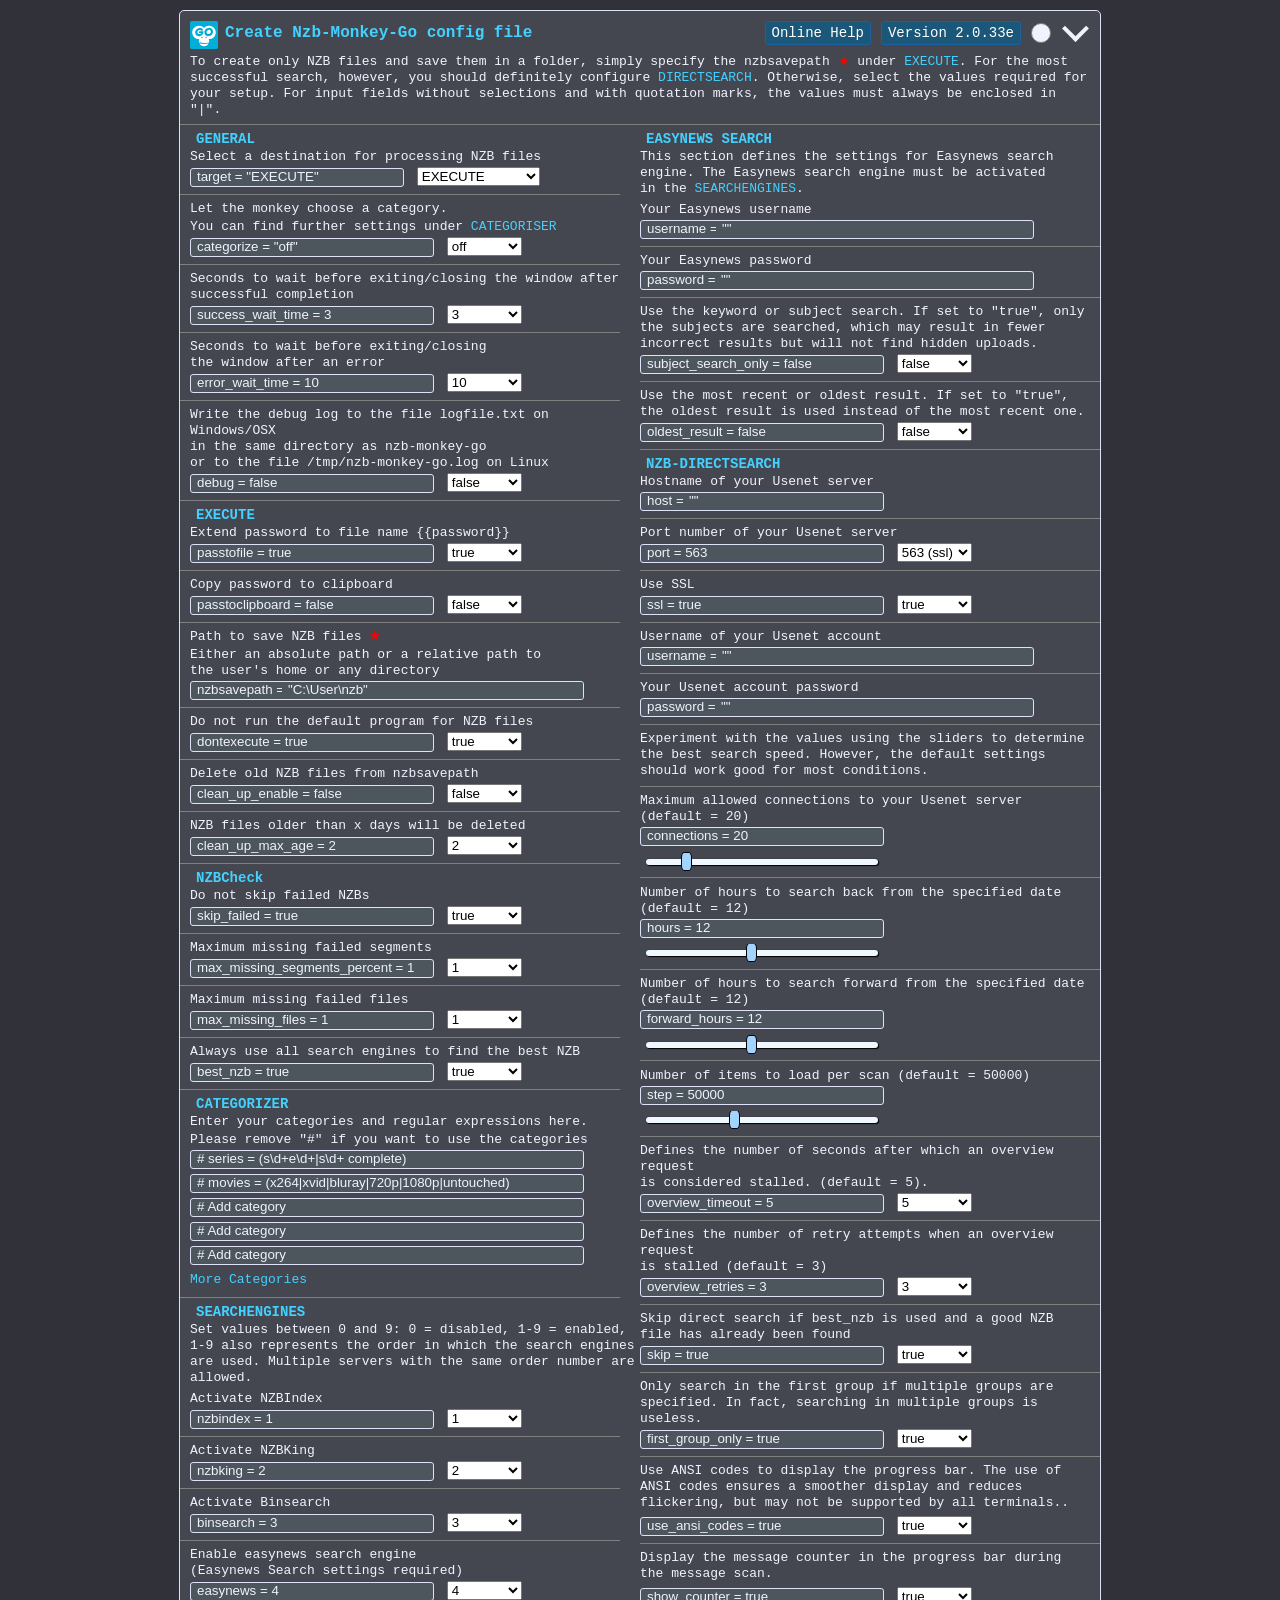
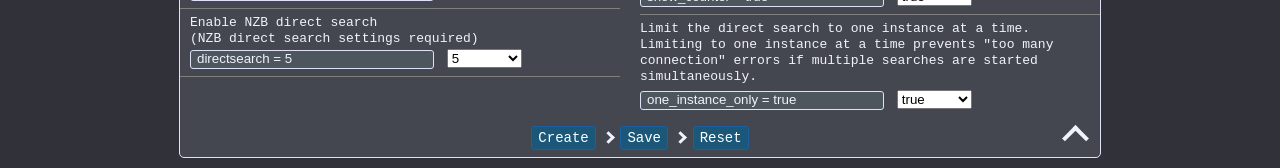
<file: src/index.html>
<!--
 * @package monkey-go-config-file-generator
 * @author zwiebus
 * @author TENSAI
-->
<!doctype html>
<html lang="en">
<head>
<meta charset="utf-8">
<meta name="viewport" content="width=device-width, initial-scale=1">
<link rel="shortcut icon" href="nzb-monkey-go.ico">
<link rel="stylesheet" href="styles.css"/>
<title>Monkey-Go-conf-GUI</title>
<script src="template3.0.js"></script>
</head>
<body>
<div class="container">
<a class="monkey" href="https://github.com/Tensai75/nzb-monkey-go" target="_blank" title="Nzb-monkey-Go"></a>
<a class="dl tobottom" onclick="scrollToBottom();"></a>
<a class="dl sun" id="changestyle" onclick="changeStyle()"></a>
<a class="dl button" href="https://github.com/zwiebus/monkey-go-config-file-generator/releases/" target="_blank" title="Check for new version" target="_blank">Version 2.0.33e</a>
<a href="https://github.com/Tensai75/nzb-monkey-go/wiki/" class="dl button" title="Nzb-monkey-Go Wiki" target="_blank">Online Help</a>
<h2>Create Nzb-Monkey-Go config file</h2>
<p>To create only NZB files and save them in a folder, simply specify the nzbsavepath <font color="#FF0000">&#9733;</font> under <span class="cat">EXECUTE</span>. For the most successful search, however, you should definitely configure <a class="cat" href="#directsearch">DIRECTSEARCH</a>. Otherwise, select the values required for your setup. For input fields without selections and with quotation marks, the values must always be enclosed in "|".</p>
<hr class="hrt" size="1" noshade>
<form id="pg" name="pg">
<div class="column">
<div id="general">
<h1>GENERAL</h1>
 <div class="section">
  <p>Select a destination for processing NZB files</p>
  <div class="pgStandard">
   <input type="text" id="pgEXECUTE" name="pgEXECUTE" value="target = &quot;EXECUTE&quot;" readonly/>
     <select class="select" id="select_target">
      <option value="&quot;EXECUTE&quot;">EXECUTE</option>
      <option value="&quot;SABNZBD&quot;">SABNZBD</option>
      <option value="&quot;NZBGET&quot;">NZBGET</option>
      <option value="&quot;SYNOLOGYDLS&quot;">SYNOLOGYDLS</option>
     </select>
   </div>
  <hr class="hrl" size="1" noshade="">
<p>Let the monkey choose a category.</p>
<p>You can find further settings under <a href="#categories" class="cat">CATEGORISER</a></p>
  <div class="pgStandard">
   <input type="text" id="pgcategorize" name="pgcategorize" value="categorize = &quot;off&quot;" readonly/>
     <select class="select" id="select_target_cat" onchange="changeValue(event);">
      <option value="categorize = &quot;off&quot;">off</option>
      <option value="categorize = &quot;auto&quot;">car</option>
      <option value="categorize = &quot;manual&quot;">manual</option>
     </select>
   </div>
  <hr class="hrl" size="1" noshade="">
<p>Seconds to wait before exiting/closing the window after successful completion</p>
  <div class="pgStandard">
   <input type="text" id="pgsuccess_wait_time" name="pgsuccess_wait_time" value="success_wait_time = 3" readonly/>
     <select class="select" onchange="changeValue(event);">
      <option value="success_wait_time = 3">3</option>
      <option value="success_wait_time = 6">6</option>
      <option value="success_wait_time = 10">10</option>
      <option value="success_wait_time = 15">15</option>
     </select>
   </div>
  <hr class="hrl" size="1" noshade="">
<p>Seconds to wait before exiting/closing<br>the window after an error</p>
  <div class="pgStandard">
   <input type="text" id="pgerror_wait_time" name="pgerror_wait_time" value="error_wait_time = 10" readonly/>
     <select class="select" onchange="changeValue(event);">
      <option value="error_wait_time = 10">10</option>
      <option value="error_wait_time = 15">15</option>
      <option value="error_wait_time = 20">20</option>
     </select>
  </div>
  <hr class="hrl" size="1" noshade="">
<p>Write the debug log to the file logfile.txt on Windows/OSX <br>in the same directory as nzb-monkey-go<br>or to the file /tmp/nzb-monkey-go.log on Linux</p>
  <div class="pgStandard">
   <input type="text" id="pgdebug" name="pgdebug" value="debug = false" readonly/>
     <select class="select" onchange="changeValue(event);">
      <option value="debug = false">false</option>
      <option value="debug = true">true</option>
     </select>
   </div>
 </div>
<hr class="hrl" size="1" noshade="">
</div>
<div id="executed" style="display:block;">
<h1>EXECUTE</h1>
<p>Extend password to file name {{password}}</p>
  <div class="pgStandard"><input type="text" id="pgpasstofile" name="pgpasstofile" value="passtofile = true" readonly/>
    <select class="select" onchange="changeValue(event);">
      <option value="passtofile = true">true</option>
      <option value="passtofile = false">false</option>
     </select>
   </div>
<hr class="hrl" size="1" noshade="">
<p>Copy password to clipboard</p>
  <div class="pgStandard"><input type="text" id="pgpasstoclipboard" name="pgpasstoclipboard" value="passtoclipboard = false" readonly/>
     <select class="select" onchange="changeValue(event);">
      <option value="passtoclipboard = false">false</option>
      <option value="passtoclipboard = true">true</option>
     </select>
  </div>
<hr class="hrl" size="1" noshade="">
<p>Path to save NZB files <font color="#FF0000">&#9733;</font></p>
<p>Either an absolute path or a relative path to <br>the user's home or any directory</p>
<div class="pgStandard"><input class="large-input" type="text" id="pgnzbsavepath" name="pgnzbsavepath" value="nzbsavepath = &quot;C:\User\nzb&quot;" readonly/><input class="medium-input" id="comb" value="&quot;C:\User\nzb&quot;" style="margin-left:-302px;width:289px;" oninput="combine(event);" onfocus="setCursor();"><input type="text" value="nzbsavepath = " hidden/></div>
<hr class="hrl" size="1" noshade="">
<p>Do not run the default program for NZB files</p>
<div class="pgStandard"><input type="text" id="pgdontexecute" name="pgdontexecute" value="dontexecute = true" readonly/>
     <select class="select" onchange="changeValue(event);">
      <option value="dontexecute = true">true</option>
      <option value="dontexecute = false">false</option>
     </select>
     </div>
<hr class="hrl" size="1" noshade="">
<p>Delete old NZB files from nzbsavepath</p>
<div class="pgStandard"><input type="text" id="pgclean_up_enable" name="pgclean_up_enable" value="clean_up_enable = false" readonly/>
     <select class="select" onchange="changeValue(event);">
      <option value="clean_up_enable = false">false</option>
      <option value="clean_up_enable = true">true</option>
     </select>
     </div>
<hr class="hrl" size="1" noshade="">
<p>NZB files older than x days will be deleted</p>
<div class="pgStandard"><input type="text" id="pgclean_up_max_age" name="pgclean_up_max_age" value="clean_up_max_age = 2" readonly/>
     <select class="select" onchange="changeValue(event);">
      <option value="clean_up_max_age = 2">2</option>
      <option value="clean_up_max_age = 1">1</option>
      <option value="clean_up_max_age = 5">5</option>
     </select>
     </div>
</div>
<div id="sabnzbd" style="display:none;">
<h1>SABNZBD</h1>
<p>SABnzbd hostname</p>
<div class="pgStandard"><input type="text" id="pghost" name="pghost" value="host = &quot;localhost&quot;" readonly/><input class="small-input" type="text" id="comb" value="&quot;localhost&quot;" style="margin-left:-201px;" oninput="combine(event);" onfocus="setCursor();"><input type="text" value="host = " hidden/></div>
<hr class="hrl" size="1" noshade="">
<p>SABnzbd port</p>
<div class="pgStandard"><input type="text" id="pgport" name="pgport" value="port = 8080" readonly/><input class="small-input" type="text" id="comb" value="8080" style="margin-left:-201px;" oninput="combine(event);" onfocus="setCursor();"><input type="text" value="port = " hidden/></div>
<hr class="hrl" size="1" noshade="">
<p>Use https</p>
<div class="pgStandard"><input type="text" id="pgssl" name="pgssl" value="ssl = false" readonly/>
     <select class="select" onchange="changeValue(event);">
      <option value="ssl = false">false</option>
      <option value="ssl = true">true</option>
     </select></div>
<hr class="hrl" size="1" noshade="">
<p>Skip SSL security checks <br>(e.g. for self-signed certificates)</p>
<div class="pgStandard"><input type="text" id="pgskip_check" name="pgskip_check" value="skip_check = false" readonly/>
     <select class="select" onchange="changeValue(event);">
      <option value="skip_check = false">false</option>
      <option value="skip_check = true">true</option>
     </select>
     </div>
<hr class="hrl" size="1" noshade="">
<p>NZB key. Found under Settings/General/Security. The NZB is passed directly to SABNZBD.</p>
<div class="pgStandard"><input class="large-input" type="text" id="pgnzbkey" name="pgnzbkey" value="nzbkey = &quot;&quot;" readonly/><input class="medium-input" id="comb" value="&quot;&quot;" style="margin-left:-335px;" oninput="combine(event);" onfocus="setCursor();"><input type="text" value="nzbkey = " hidden/></div>
<hr class="hrl" size="1" noshade="">
<p>Basic Auth Username</p>
<div class="pgStandard"><input type="text" class="large-input" id="pgbasicauth_username" name="pgbasicauth_username" value="basicauth_username = &quot;&quot;" readonly/><input id="comb" value="&quot;&quot;" style="margin-left:-256px;" oninput="combine(event);" onfocus="setCursor();"><input type="text" value="basicauth_username = " hidden/></div>
<hr class="hrl" size="1" noshade="">
<p>Basic Auth Password</p>
<div class="pgStandard"><input type="text" class="large-input" id="pgbasicauth_password" name="pgbasicauth_password" value="basicauth_password = &quot;&quot;" readonly/><input id="comb" value="&quot;&quot;" style="margin-left:-257px;" oninput="combine(event);" onfocus="setCursor();"><input type="text" value="basicauth_password = " hidden/></div>
<hr class="hrl" size="1" noshade="">
<p>Basepath</p>
<div class="pgStandard"><input class="large-input" type="text" id="pgbasepath" name="pgbasepath" value="basepath = &quot;&quot;" readonly/><input class="medium-input" id="comb" value="&quot;&quot;" style="margin-left:-323px;" oninput="combine(event);" onfocus="setCursor();"><input type="text" value="basepath = " hidden/></div>
<hr class="hrl" size="1" noshade="">
<p>category</p>
<div class="pgStandard"><input class="large-input" type="text" id="pgcategory" name="pgcategory" value="category = &quot;&quot;" readonly/><input class="medium-input" t="" id="comb" value="&quot;&quot;" style="margin-left:-324px;" oninput="combine(event);" onfocus="setCursor();"><input type="text" value="category = " hidden/></div>
<hr class="hrl" size="1" noshade="">
<p>NZB paused add to queue</p>
<div class="pgStandard"><input type="text" id="pgaddpaused" name="pgaddpaused" value="addpaused = false" readonly/>
     <select class="select" onchange="changeValue(event);">
      <option value="addpaused = false">false</option>
      <option value="addpaused = true">true</option>
     </select>
     </div>
<hr class="hrl" size="1" noshade="">
<p>Add compression when uploading, either "none" or "zip." Useful when running SABNZBD externally (server, NAS, etc.).</p>
<div class="pgStandard"><input type="text" id="pgcompression" name="pgcompression" value="compression = &quot;none&quot;" readonly/>
     <select class="select" onchange="changeValue(event);">
      <option value="compression = &quot;none&quot;">none</option>
      <option value="compression = &quot;zip&quot;">zip</option>
     </select>
     </div>
</div>
<div id="nzbget" style="display:none;">
<h1>NZBGET</h1>
<p>NZBGET hostname</p>
<div class="pgStandard"><input type="text" id="pghostnget" name="pghostnget" value="host = &quot;localhost&quot;" readonly/><input class="small-input" type="text" id="comb" value="&quot;localhost&quot;" style="margin-left:-201px;" oninput="combine(event);" onfocus="setCursor();"><input type="text" value="host = " hidden/></div>
<hr class="hrl" size="1" noshade="">
<p>NZBGET port</p>
<div class="pgStandard"><input type="text" id="pgportnget" name="pgportnget" value="port = 6789" readonly/><input class="small-input" type="text" id="comb" value="6789" style="margin-left:-201px;" oninput="combine(event);"><input type="text" value="port = " hidden/></div>
<hr class="hrl" size="1" noshade="">
<p>Use https</p>
<div class="pgStandard"><input type="text" id="pgsslnget" name="pgsslnget" value="ssl = false" readonly/>
     <select class="select" onchange="changeValue(event);">
      <option value="ssl = false">false</option>
      <option value="ssl = true">true</option>
     </select>
     </div>
<hr class="hrl" size="1" noshade="">
<p>Skip SSL security checks <br>(e.g. for self-signed certificates)</p>
<div class="pgStandard"><input type="text" id="pgskip_check_nget" name="pgskip_check_nget" value="skip_check = false" readonly/>
     <select class="select" onchange="changeValue(event);">
      <option value="skip_check = false">false</option>
      <option value="skip_check = true">true</option>
     </select></div>
<hr class="hrl" size="1" noshade="">
<p>Basic Auth Username</p>
<div class="pgStandard"><input type="text" class="large-input" id="pgusernget" name="pgusernget" value="user = &quot;&quot;" readonly/><input id="comb" value="&quot;&quot;" style="margin-left:-350px;width:330px;" oninput="combine(event);" onfocus="setCursor();"><input type="text" value="user = " hidden/></div>
<hr class="hrl" size="1" noshade="">
<p>Basic Auth Password</p>
<div class="pgStandard"><input type="text" class="large-input" id="pgpassnget" name="pgpassnget" value="pass = &quot;&quot;" readonly/><input id="comb" value="&quot;&quot;" style="margin-left:-349px;width:331px;" oninput="combine(event);" onfocus="setCursor();"><input type="text" value="pass = " hidden/></div>
<hr class="hrl" size="1" noshade="">
<p>Basepath</p>
<div class="pgStandard"><input class="large-input" type="text" id="pgbasepathnget" name="pgbasepathnget" value="basepath = &quot;&quot;" readonly/><input class="medium-input" id="comb" value="&quot;&quot;" style="margin-left:-323px;" oninput="combine(event);" onfocus="setCursor();"><input type="text" value="basepath = " hidden/></div>
<hr class="hrl" size="1" noshade="">
<p>category</p>
<div class="pgStandard"><input class="large-input" type="text" id="pgcategorynget" name="pgcategorynget" value="category = &quot;&quot;" readonly/><input class="medium-input" t="" id="comb" value="&quot;&quot;" style="margin-left:-324px;" oninput="combine(event);" onfocus="setCursor();"><input type="text" value="category = " hidden/></div>
<hr class="hrl" size="1" noshade="">
<p>NZB paused add to queue</p>
<div class="pgStandard"><input type="text" id="pgaddpausednget" name="pgaddpausednget" value="addpaused = false" readonly/>
     <select class="select" onchange="changeValue(event);">
      <option value="addpaused = false">false</option>
      <option value="addpaused = true">true</option>
     </select>
     </div>
</div>
<div id="synologydls" style="display:none;">
<h1>SYNOLOGYDLS</h1>
<p>Downloadstation host</p>
<div class="pgStandard"><input type="text" id="pghostsyn" name="pghostsyn" value="host = &quot;localhost&quot;" readonly/><input class="small-input" type="text" id="comb" value="&quot;localhost&quot;" style="margin-left:-201px;" oninput="combine(event);" onfocus="setCursor();"><input type="text" value="host = " hidden/></div>
<hr class="hrl" size="1" noshade="">
<p>Downloadstation port</p>
<div class="pgStandard"><input type="text" id="pgportsyn" name="pgportsyn" value="port = 5000" readonly/><input class="small-input" type="text" id="comb" value="5000" style="margin-left:-201px;" oninput="combine(event);"><input type="text" value="port = " hidden/></div>
<hr class="hrl" size="1" noshade="">
<p>Use https</p>
<div class="pgStandard"><input type="text" id="pgsslsyn" name="pgsslsyn" value="ssl = false" readonly/>
     <select class="select" onchange="changeValue(event);">
      <option value="ssl = false">false</option>
      <option value="ssl = true">true</option>
     </select>
     </div>
<hr class="hrl" size="1" noshade="">
<p>Skip SSL security checks <br>(e.g. for self-signed certificates)</p>
<div class="pgStandard"><input type="text" id="pgskip_check_syn" name="pgskip_check_syn" value="skip_check = false" readonly/>
     <select class="select" onchange="changeValue(event);">
      <option value="skip_check = false">false</option>
      <option value="skip_check = true">true</option>
     </select>
     </div>
<hr class="hrl" size="1" noshade="">
<p>Downloadstation username</p>
<div class="pgStandard"><input type="text" class="large-input" id="pgusersyn" name="pgusersyn" value="user = &quot;&quot;" readonly/><input id="comb" value="&quot;&quot;" style="margin-left:-350px;width:330px;" oninput="combine(event);" onfocus="setCursor();"><input type="text" value="user = " hidden/></div>
<hr class="hrl" size="1" noshade="">
<p>Downloadstation password</p>
<div class="pgStandard"><input type="text" class="large-input" id="pgpasssyn" name="pgpasssyn" value="pass = &quot;&quot;" readonly/><input id="comb" value="&quot;&quot;" style="margin-left:-349px;width:331px;" oninput="combine(event);" onfocus="setCursor();"><input type="text" value="pass = " hidden/></div>
<hr class="hrl" size="1" noshade="">
<p>Basepath</p>
<div class="pgStandard"><input class="large-input" type="text" id="pgbasepathsyn" name="pgbasepathsyn" value="basepath = &quot;&quot;" readonly/><input class="medium-input" id="comb" value="&quot;&quot;" style="margin-left:-323px;" oninput="combine(event);" onfocus="setCursor();"><input type="text" value="basepath = " hidden/></div>
</div>
<hr class="hrl" size="1" noshade="">
<div id="nzbcheck" style="display:block;">
<h1>NZBCheck</h1>
<p>Do not skip failed NZBs</p>
<div class="pgStandard"><input type="text" id="pgskip_failed" name="pgskip_failed" value="skip_failed = true" readonly/>
     <select class="select" onchange="changeValue(event);">
      <option value="skip_failed = true">true</option>
      <option value="skip_failed = false">false</option>
     </select>
     </div>
<hr class="hrl" size="1" noshade="">
<p>Maximum missing failed segments</p>
<div class="pgStandard"><input type="text" id="pgmax_missing_segments_percent" name="pgmax_missing_segments_percent" value="max_missing_segments_percent = 1" readonly/>
     <select class="select" onchange="changeValue(event);">
      <option value="max_missing_segments_percent = 1">1</option>
      <option value="max_missing_segments_percent = 2">2</option>
      <option value="max_missing_segments_percent = 5">5</option>
     </select>
     </div>
<hr class="hrl" size="1" noshade="">
<p>Maximum missing failed files</p>
<div class="pgStandard"><input type="text" id="pgmax_missing_files" name="pgmax_missing_files" value="max_missing_files = 1" readonly/>
     <select class="select" onchange="changeValue(event);">
      <option value="max_missing_files = 1">1</option>
      <option value="max_missing_files = 2">2</option>
      <option value="max_missing_files = 3">3</option>
     </select>
     </div>
<hr class="hrl" size="1" noshade="">
<p>Always use all search engines to find the best NZB</p>
<div class="pgStandard"><input type="text" id="pgbest_nzb" name="pgbest_nzb" value="best_nzb = true" readonly/>
     <select class="select" onchange="changeValue(event);">
      <option value="best_nzb = true">true</option>
      <option value="best_nzb = false">false</option>
     </select>
     </div>
</div>
<hr class="hrl" size="1" noshade="">
<div id="categories" class="categories" style="display:block;">
<h1>CATEGORIZER</h1>
<p>Enter your categories and regular expressions here.</p>
<p>Please remove "#" if you want to use the categories</p>
<div class="pgStandard"><input type="text" class="large-input" id="pgseries" name="pgseries" value="# series = (s\d+e\d+|s\d+ complete)"></div>
<div class="pgStandard"><input type="text" class="large-input" id="pgmovies" name="pgmovies" value="# movies = (x264|xvid|bluray|720p|1080p|untouched)"></div>
<div class="pgStandard"><input type="text" class="large-input" id="pgetc" name="pgetc" value="# Add category"></div>
<div class="pgStandard"><input type="text" class="large-input" id="pgetc2" name="pgetc2" value="# Add category"></div>
<div class="pgStandard"><input type="text" class="large-input" id="pgetc3" name="pgetc3" value="# Add category"></div>
<a class="cat" style="line-height:20px;cursor:pointer;" onclick="morecat();">More Categories</a>
<div class="morecat categories" style="display:none">
<div class="pgStandard"><input type="text" class="large-input" id="pgetc4" name="pgetc4" value="# Add category"/></div>
<div class="pgStandard"><input type="text" class="large-input" id="pgetc5" name="pgetc5" value="# Add category"/></div>
<div class="pgStandard"><input type="text" class="large-input" id="pgetc6" name="pgetc6" value="# Add category"/></div>
<div class="pgStandard"><input type="text" class="large-input" id="pgetc7" name="pgetc7" value="# Add category"/></div>
<div class="pgStandard"><input type="text" class="large-input" id="pgetc8" name="pgetc8" value="# Add category"/></div>
<div class="pgStandard"><input type="text" class="large-input" id="pgetc9" name="pgetc9" value="# Add category"/></div>
<div class="pgStandard"><input type="text" class="large-input" id="pgetc10" name="pgetc10" value="# Add category"/></div>
</div>
</div>
<hr class="hrl" size="1" noshade="">
<div id="searchengines" style="display:block;">
<h1>SEARCHENGINES</h1>
<p style="margin-bottom:5px;">Set values between 0 and 9: 0 = disabled, 1-9 = enabled, 1-9 also represents the order in which the search engines are used. Multiple servers with the same order number are allowed.</p>
<p>Activate NZBIndex</p>
<div class="pgStandard"><input type="text" id="pgnzbindex" name="pgnzbindex" value="nzbindex = 1" readonly/>
     <select class="select" onchange="changeValue(event);">
      <option value="nzbindex =  1"> 1 </option>
      <option value="nzbindex =  2"> 2 </option>
      <option value="nzbindex =  3"> 3 </option>
      <option value="nzbindex =  4"> 4 </option>
      <option value="nzbindex =  5"> 5 </option>
      <option value="nzbindex =  0"> 0 </option>
     </select>
     </div>
<hr class="hrl" size="1" noshade="">
<p>Activate NZBKing</p>
<div class="pgStandard"><input type="text" id="pgnzbking" name="pgnzbking" value="nzbking = 2" readonly/>
     <select class="select" onchange="changeValue(event);">
      <option value="nzbking =  2"> 2 </option>
      <option value="nzbking =  1"> 1</option>
      <option value="nzbking =  3"> 3 </option>
      <option value="nzbking =  4"> 4 </option>
      <option value="nzbking =  5"> 5 </option>
      <option value="nzbking =  0"> 0 </option>
     </select></div>
<hr class="hrl" size="1" noshade="">
<p>Activate Binsearch</p>
<div class="pgStandard"><input type="text" id="pgbinsearch" name="pgbinsearch" value="binsearch = 3" readonly/>
     <select class="select" onchange="changeValue(event);">
      <option value="binsearch =  3"> 3 </option>
      <option value="binsearch =  1"> 1 </option>
      <option value="binsearch =  2"> 2 </option>
      <option value="binsearch =  4"> 4 </option>
      <option value="binsearch =  5"> 5 </option>
      <option value="binsearch =  0"> 0 </option>
     </select>
     </div>
<hr class="hrl" size="1" noshade>
<p>Enable easynews search engine<br>(Easynews Search settings required)</p>
<div class="pgStandard"><input type="text" id="pgeasynews" name="pgeasynews" value="easynews = 4" readonly/>
     <select class="select" onchange="changeValue(event);">
      <option value="easynews =  4"> 4 </option>
      <option value="easynews =  1"> 1 </option>
      <option value="easynews =  2"> 2 </option>
      <option value="easynews =  3"> 3 </option>
      <option value="easynews =  5"> 5 </option>
      <option value="easynews =  0"> 0 </option>
     </select>
     </div>
<hr class="hrl" size="1" noshade>
<p>Enable NZB direct search <br>(NZB direct search settings required)</p>
<div class="pgStandard"><input type="text" id="pgdirectsearch" name="pgdirectsearch" value="directsearch = 5" readonly/>
     <select class="select" onchange="changeValue(event);">
      <option value="directsearch = 5"> 5 </option>
      <option value="directsearch = 1"> 1 </option>
      <option value="directsearch = 2"> 2 </option>
      <option value="directsearch = 3"> 3 </option>
      <option value="diectsearch =  4"> 4 </option>
      <option value="directsearch = 0"> 0 </option>
     </select>
    </div>
 </div>
<hr class="hrl" size="1" noshade>
</div>
<div class="column">
<div id="easynews" style="display:block;">
<h1>EASYNEWS SEARCH</h1>
<p style="margin-bottom:5px;">This section defines the settings for Easynews search engine. The Easynews search engine must be activated<br>in the <a class="cat" href="#searchengines">SEARCHENGINES</a>.</p>
<p>Your Easynews username</p>
<div class="pgStandard"><input type="text" class="large-input" id="pgeasyusername" name="pgeasyusername" value="username = &quot;&quot;"readonly/><input class="medium-input" id="comb" value="&quot;&quot;" style="margin-left:-318px;" oninput="combine(event);" onfocus="setCursor();"/><input type="text" value="username = " hidden/></div>
<hr class="hrr" size="1" noshade>
<p>Your Easynews password</p>
<div class="pgStandard"><input type="text" class="large-input" id="pgeasypassword" name="pgeasypassword" value="password = &quot;&quot;" readonly/><input class="medium-input" id="comb" value="&quot;&quot;" style="margin-left:-319px;" oninput="combine(event);" onfocus="setCursor();"/><input type="text" value="password = " hidden/></div>
<hr class="hrr" size="1" noshade>
<p>Use the keyword or subject search. If set to "true", only the subjects are searched, which may result in fewer incorrect results but will not find hidden uploads.</p>
<div class="pgStandard"><input type="text" id="pgsubjectonly" name="pgsubjectonly" value="subject_search_only = false" readonly/>
     <select class="select" onchange="changeValue(event);">
      <option value="subject_search_only = false">false</option>
      <option value="subject_search_only = true">true</option>
     </select>
     </div>
<hr class="hrr" size="1" noshade>
<p>Use the most recent or oldest result. If set to "true", the oldest result is used instead of the most recent one.</p>
<div class="pgStandard"><input type="text" id="pgoldestresult" name="pgoldestresult" value="oldest_result = false" readonly/>
     <select class="select" onchange="changeValue(event);">
      <option value="oldest_result = false">false</option>
      <option value="oldest_result = true">true</option>
     </select>
     </div>
 </div>
<hr class="hrr" size="1" noshade>
<div id="directsearch" style="display:block;">
<h1>NZB-DIRECTSEARCH</h1>
<p>Hostname of your Usenet server</p>
<div class="pgStandard"><input type="text" id="pghostdir" name="pghostdir" value="host = &quot;&quot;" readonly/><input class="small-input" type="text" id="comb" value="&quot;&quot;" style="margin-left:-201px;" oninput="combine(event);" onfocus="setCursor();"><input type="text" value="host = " hidden/></div>
<hr class="hrr" size="1" noshade="">
<p>Port number of your Usenet server</p>
<div class="pgStandard"><input type="text" id="pgportdir" name="pgportdir" value="port = 563" readonly>
     <select id="port" class="select" onchange="changeValueAndSSL(event);">
      <option value="port = 563">563 (ssl)</option>
      <option value="port = 443">443 (ssl)</option>
      <option value="port = 119">119</option>
     </select>
     </div>
<hr class="hrr" size="1" noshade="">
<p>Use SSL</p>
<div class="pgStandard"><input type="text" id="pgssldir" name="pgssldir" value="ssl = true" readonly/>
     <select id="ssl" class="select" onchange="changeValueAndPort(event);">
      <option value="ssl = true">true</option>
      <option value="ssl = false">false</option>
     </select>
     </div>
<hr class="hrr" size="1" noshade="">
<p>Username of your Usenet account</p>
<div class="pgStandard"><input type="text" class="large-input" id="pgusername" name="pgusername" value="username = &quot;&quot;" readonly/><input class="medium-input" id="comb" value="&quot;&quot;" style="margin-left:-318px;" oninput="combine(event);" onfocus="setCursor();"><input type="text" value="username = " hidden/></div>
<hr class="hrr" size="1" noshade="">
<p>Your Usenet account password</p>
<div class="pgStandard"><input type="text" class="large-input" id="pgpassworddir" name="pgpassworddir" value="password = &quot;&quot;" readonly/><input class="medium-input" id="comb" value="&quot;&quot;" style="margin-left:-319px;" oninput="combine(event);" onfocus="setCursor();"><input type="text" value="password = " hidden/></div>
<hr class="hrr" size="1" noshade="">
<p>Experiment with the values using the sliders to determine the best search speed.
However, the default settings should work good for most conditions.</p>
<hr class="hrr" size="1" noshade="">
<p>Maximum allowed connections to your Usenet server <br>(default = 20)</p>
<div class="pgStandard"><input type="text" id="pgconnections" name="pgconnections" value="connections = 20" readonly/>
<!-- Comment this out for manual parameter input : -->
    <input type="range" step="1" min="5" max="100" value="20" class="slider" oninput="combine(event);"/>
    <input type="text" value="connections = " hidden/>
<!-- Comment this in for manual parameter input :
     <input id="comb" value="20" style="margin-left:-165px; width:130px;" oninput="combine(event);"/>
     <input type="text" value="connections = " hidden/> -->
</div>
<hr class="hrr" size="1" noshade="">
<p>Number of hours to search back from the specified date<br>(default = 12)</p>
<div class="pgStandard"><input type="text" id="pghours" name="pghours" value="hours = 12" readonly/>
<!-- Comment this out for manual parameter input : -->
    <input type="range" step="1" min="2" max="24" value="12" class="slider" oninput="combine(event);"/>
    <input type="text" value="hours = " hidden/>
<!-- Comment this in for manual parameter input :
     <input id="comb" value="20" style="margin-left:-200px; width:140px;" oninput="combine(event);"/>
     <input type="text" value="hours = " hidden/>  -->
</div>
<hr class="hrr" size="1" noshade="">
<p>Number of hours to search forward from the specified date<br>(default = 12)</p>
<div class="pgStandard"><input type="text" id="pgforward_hours" name="pgforward_hours" value="forward_hours = 12" readonly/>
<!-- Comment this out for manual parameter input : -->
    <input type="range" step="1" min="2" max="24" value="12" class="slider" oninput="combine(event);"/>
    <input type="text" value="forward_hours = " hidden/>
<!-- Comment this in for manual parameter input :
     <input id="comb" value="20" style="margin-left:-200px; width:140px;" oninput="combine(event);"/>
     <input type="text" value="hours = " hidden/>  -->
</div>
<hr class="hrr" size="1" noshade="">
<p>Number of items to load per scan (default = 50000)</p>
<div class="pgStandard"><input type="text" id="pgstep" name="pgstep" value="step = 50000" readonly/>
<!-- Comment this out for manual parameter input : -->
    <input type="range" step="1000" min="20000" max="100000" value="50000" class="slider" oninput="combine(event);"/>
    <input type="text" value="step = " hidden/>
<!-- Comment this in for manual parameter input :
    <input class="small-input" id="comb" value="20000" style="margin-left:-201px;" oninput="combine(event);"/>
    <input type="text" value="step = " hidden/> -->
</div>
<hr class="hrr" size="1" noshade="">
<p>Defines the number of seconds after which an overview request<br>is considered stalled. (default = 5).</p>
<div class="pgStandard"><input type="text" id="pgovtimeout" name="pgovtimeout" value="overview_timeout = 5" readonly/>
     <select class="select" onchange="changeValue(event);">
      <option value="overview_timeout = 5"> 5 </option>
      <option value="overview_timeout = 8"> 8 </option>
      <option value="overview_timeout = 10"> 10 </option>
     </select>
     </div>
<hr class="hrr" size="1" noshade>
<p>Defines the number of retry attempts when an overview request<br>is stalled (default = 3)</p>
<div class="pgStandard"><input type="text" id="pgovretries" name="pgovretries" value="overview_retries = 3" readonly/>
     <select class="select" onchange="changeValue(event);">
      <option value="overview_retries = 3"> 3 </option>
      <option value="overview_retries = 4"> 4 </option>
      <option value="overview_retries = 5"> 5 </option>
     </select>
     </div>
<hr class="hrr" size="1" noshade>
<p>Skip direct search if best_nzb is used and a good NZB file has already been found</p>
<div class="pgStandard"><input type="text" id="pgskipdir" name="pgskipdir" value="skip = true" readonly/>
     <select class="select" onchange="changeValue(event);">
      <option value="skip = true">true</option>
      <option value="skip = false">false</option>
     </select>
     </div>
<hr class="hrr" size="1" noshade="">
<p>Only search in the first group if multiple groups are specified. In fact, searching in multiple groups is useless.</p>
<div class="pgStandard"><input type="text" id="pgfirst_group_only" name="pgfirst_group_only" value="first_group_only = true" readonly/>
     <select class="select" onchange="changeValue(event);">
      <option value="first_group_only = true">true</option>
      <option value="first_group_only = false">false</option>
     </select>
     </div>
     <hr class="hrr" size="1" noshade>
<p style="margin-bottom:5px;">Use ANSI codes to display the progress bar. The use of ANSI codes ensures a smoother display and reduces flickering, but may not be supported by all terminals..</p>
<div class="pgStandard"><input type="text" id="pgansycodes" name="pgansycodes" value="use_ansi_codes = true" readonly/>
     <select class="select" onchange="changeValue(event);">
      <option value="use_ansi_codes = true">true</option>
      <option value="use_ansi_codes = false">false</option>
     </select>
     </div>
<hr class="hrr" size="1" noshade>
<p style="margin-bottom:5px;">Display the message counter in the progress bar during the message scan.</p>
<div class="pgStandard"><input type="text" id="pgshowcounter" name="pgshowcounter" value="show_counter = true" readonly/>
     <select class="select" onchange="changeValue(event);">
      <option value="show_counter = true">true</option>
      <option value="show_counter = false">false</option>
     </select>
     </div>
<hr class="hrr" size="1" noshade>
<p style="margin-bottom:5px;">Limit the direct search to one instance at a time. Limiting to one instance at a time prevents "too many connection" errors if multiple searches are started simultaneously.</p>
<div class="pgStandard"><input type="text" id="pginstance" name="pginstance" value="one_instance_only = true" readonly/>
     <select class="select" onchange="changeValue(event);">
      <option value="one_instance_only = true">true</option>
      <option value="one_instance_only = false">false</option>
     </select>
     </div>
  </div>
</form>
</div>
<br style="clear:both;">
<div class="buttons" id="buttons" align="center">
<a class="button tooltip" onclick="getData()">Create</a> <i class="arrow"></i>
 <a class="button" onclick="safeConfig()">Save</a> <i class="arrow"></i>
 <a class="button" onclick="clearConfig()">Reset</a>
</div>
<div style="display:none;" class="config" id="conf">
<div style="display:none;" class="pgconfig" id="pgconfig"></div>
<a class="button toggleconf" onclick="toggleConf();" title="Window / below inputs">Below</a>
<a class="button conf" onclick="closeConfig();" title="Doesn't delete config!">Close</a>
</div>
<a class="totop" onclick="scrollToTop();"></a>
</div>
<script src="monkey-go-gui-conf.js"></script>
</body>
</html>
</file>
<file: src/styles.css>
/* @package monkey-go-config-file-generator
 * @author zwiebus */

@media only screen and (max-width: 900px) {
  body {
    background: #454750 !important;
  }
  .container {
    border: none !important;
    margin: 0 5px !important;
    padding: 0 !important;
  }
  .column {
    width: 100% !important;
  }
  .pgconfig,
  .config {
    max-width: 95% !important;
    min-width: 95% !important;
  }
  .hrl {
    margin-right: -10px !important;
  }
  .hrr {
    margin-left: -10px !important;
  }
  h2 {
    margin-top: 30px !important;
    margin-left: 0 !important;
    display: flex;
    justify-content: center;
  }
}
@media only screen and (max-width: 420px) {
  .large-input {
    width: 310px !important;
  }
  .dl {
    margin-right: 5px !important;
  }
  .totop,
  .tobottom {
    display: none !important;
  }
}
.light-mode {
  color: #000 !important;
  background: #f5f5f5 !important;
  border-color: #000 !important;
}
.light-mode input {
  color: #1f1f1f !important;
  background: #fff !important;
}
.light-mode input:focus {
  border-color: red !important;
}
.light-mode .slider {
  background: transparent !important;
}
.light-mode .button {
  color: #00009f !important;
  background: #d0f1f3 !important;
}
.light-mode .button:hover {
  background: #a5daed !important;
}
.light-mode .button:active {
  background: #f2fbfa !important;
}
.light-mode #pgconfig {
  background: #f5f5f6 !important;
}
.light-mode h1,
.light-mode h2,
.light-mode .cat {
  color: #00009f !important;
}
.light-mode a.cat:hover {
  color:#0070C0!Important;
}
body {
  color: #f1f2ff;
  font-family: monospace, Consolas, Menlo, Monaco, DroidSansMono, Arial;
  background: #313239;
}
.configbelow {
  position: relative;
  font-size: 11px;
  height: 100% !important;
  width: 100% !important;
}
.toggleconf {
  position: relative;
  float: right;
  margin: -35px 135px 0;
  z-index: 200;
}
p {
  margin: 2px 0;
}
a {
  text-decoration: none;
}
.container {
  position: relative;
  content: "";
  display: table;
  clear: both;
  font-size: 13px;
  line-height: 16px;
  background: #454750;
  width: 98%;
  max-width: 900px;
  margin: 10px auto;
  padding: 10px;
  border: 1px solid #dee1f7;
  border-radius: 5px;
}
.column {
  float: left;
  width: 50%;
  position: relative;
}
h1 {
  font-size: 14px;
  margin: 0 6px;
  color: #43d1ff;
}
h2 {
  color: #43d1ff;
  font-size: 16px;
  margin-left: 35px;
  margin-top: 4px;
}
.select {
  margin-left: 5px;
  min-width: 75px;
}
.config {
  position: fixed;
  top: 20px;
  left: 50%;
  transform: translateX(-50%);
  height: 90%;
  z-index: 100;
}
.conf {
  position: relative;
  float: right;
  margin: -35px 40px 0;
  z-index: 200;
}
.pgconfig {
  position: relative;
  min-height: 50%;
  min-width: 500px;
  max-height: 90%;
  max-width: 700px;
  background: #454755;
  font-size: 11px;
  padding: 10px;
  border: 1px solid #dee1f7;
  border-radius: 5px;
  resize: both;
  overflow: auto;
  z-index: 50;
}
input {
  color: #f1f2ff;
  background: #4d555d;
  padding: 0 6px 2px;
  border: 1px solid #dee1f7;
  border-radius: 3px;
  width: 230px;
  overflow-x: hidden;
}
input:focus {
  outline: none;
  border-color: #43d1ff;
}
#comb {
  border: none;
}
.large-input {
  width: 380px;
}
.medium-input {
  width: 300px;
}
.small-input {
  width: 188px;
}
#pgEXECUTE {
  width: 200px;
}
.button {
  background: #1a5779;
  color: #fff;
  font-size: 14px;
  border: 1px solid #1c60a0;
  border-radius: 3px;
  padding: 3px 6px;
  cursor: pointer;
  text-decoration: none;
}
.button:hover {
  background: #2d4f78;
  border-color: #325378;
}
.button:active {
  background: #7c37ad;
  border-color: #535a62;
}
.buttons {
  position: relative;
  margin-top: 20px;
  z-index: 60;
}
.cat {
  color: #43d1ff;
}
a.cat:hover {
  color:#59B9FF;
}
.dl {
  position: relative;
  float: right;
  margin-right: 10px;
}
.hrl {
  margin-left: -10px;
  margin-right: 20px;
}
.hrr {
  margin-right: -10px;
}
.hrt {
  margin: 6px -10px 6px -10px;
}
.slider {
  -webkit-appearance: none;
  position: relative;
  top: 6px;
  margin: 0 0 10px 0;
  width: 232px;
  height: 19px;
  border: none;
  background: transparent;
  display: block;
}
.slider::-webkit-slider-runnable-track {
  width: 232px;
  height: 6px;
  border: none;
  border-radius: 3px;
  background: #f0f8ff;
  box-shadow: 1px 1px 1px #000, 0px 0px 1px #0d0d0d;
}
.slider::-moz-range-track {
  width: 232px;
  height: 6px;
  border: none;
  border-radius: 3px;
  background: #f0f8ff;
  box-shadow: 1px 1px 1px #000, 0px 0px 1px #0d0d0d;
}
.slider::-webkit-slider-thumb {
  -webkit-appearance: none;
  margin-top: -7px;
  width: 11px;
  height: 19px;
  background: #a1d4ff;
  cursor: pointer;
  border: 1px solid #000;
  border-radius: 30%;
}
.slider::-moz-range-thumb {
  width: 11px;
  height: 19px;
  background: #a1d4ff;
  cursor: pointer;
  border: 1px solid #000;
  border-radius: 30%;
}
.moon {
  margin-top: 2px;
  height: 20px;
  width: 20px;
  border-radius: 50%;
  box-shadow: 6px 0 0 0 #7f7f7f inset;
  background: #f1f2ff;
  cursor: pointer;
}
.sun {
  margin-top: 2px;
  height: 18px;
  width: 18px;
  border: 1px solid #7f7f7f;
  border-radius: 50%;
  background: #f1f2ff;
  cursor: pointer;
}
.monkey {
  background-image: url("data:image/svg+xml,%3Csvg xmlns='http://www.w3.org/2000/svg' xml:space='preserve' style='shape-rendering:geometricPrecision;text-rendering:geometricPrecision;image-rendering:optimizeQuality;fill-rule:evenodd;clip-rule:evenodd' viewBox='0 0 509 509'%3E%3Cdefs%3E%3Cstyle%3E.fil2%7Bfill:%2300acd7%7D.fil0%7Bfill:%23fff%7D%3C/style%3E%3C/defs%3E%3Cg id='Ebene_x0020_1'%3E%3Cg id='_355218312'%3E%3Cpath d='M165 419c17 32 51 55 91 55 39 0 73-23 91-55-25 5-58 10-91 10-34 0-67-5-91-10M261 285l56 10-7 19zM252 285l-49 29-7-19zM399 169l-80 18c7 15 21 26 38 26 23 0 42-19 42-42zM113 169v2c0 23 19 42 42 42 17 0 32-11 38-26z' class='fil0'/%3E%3Cpath d='M431 146c2 8 4 16 4 25 0 43-35 78-78 78-39 0-71-30-76-68zM82 146l150 35c-5 38-38 68-77 68-43 0-77-35-77-78 0-9 1-17 4-25' class='fil0'/%3E%3Cpath d='M155 62C81 62 21 122 21 196s60 134 134 134h7c-6 12-9 26-9 41 0 11 4 27 3 25 9 2 20 4 32 6l1-34 11 36s35 5 56 5c38 0 76-7 100-12 2-9 3-17 3-26 0-15-3-29-9-41h7c74 0 134-60 134-134S431 62 357 62c-40 0-76 18-101 47-25-28-61-47-101-47' class='fil0'/%3E%3C/g%3E%3Cg id='_355297448'%3E%3Cpath d='M472 509H37c-21 0-37-16-37-37V37C0 16 16 0 37 0h435c21 0 37 16 37 37v435c0 21-16 37-37 37' style='fill:%2300aed7'/%3E%3Cpath d='M163 86C96 86 41 140 41 207s55 122 122 122h6c-5 11-8 23-8 37 0 10 4 25 3 23 8 2 18 4 29 6l1-31 9 32s32 4 52 4c34 0 69-6 90-11 2-7 3-15 3-23 0-13-3-26-8-37h7c67 0 121-55 121-122S414 86 347 86c-37 0-70 16-92 42-23-26-56-42-92-42m-67 75 137 32c-5 35-34 62-70 62-39 0-70-32-70-71 0-8 1-15 3-23m317 0c3 8 4 15 4 23 0 39-31 71-70 71-36 0-65-27-70-62zm-288 21v2c0 21 17 38 38 38 16 0 29-9 35-23zm260 0-73 17c6 14 19 23 35 23 21 0 38-17 38-38zM251 288l-45 26-6-17zm8 0 51 9-6 17zm-87 121c16 30 47 50 83 50 35 0 66-20 82-50-22 5-52 9-82 9-31 0-61-4-83-9' class='fil0'/%3E%3Cellipse id='Ellipse_x0020_' cx='157' cy='198' class='fil0' rx='87' ry='85'/%3E%3Cellipse id='Ellipse_x0020__0' cx='358' cy='201' class='fil0' rx='87' ry='85'/%3E%3C/g%3E%3Cg id='_355297928'%3E%3Cpath d='M240 166c-12 4-21 6-33 9-3 1-3 1-6-2s-5-5-9-7c-13-7-25-5-36 3-14 8-21 21-21 37 1 16 12 30 27 32 14 2 25-3 34-13 2-3 4-5 6-8h-39c-4 0-5-2-4-6 3-6 8-16 10-22 1-1 2-3 5-3h73c0 6 0 11-1 16-2 15-8 28-16 39-15 19-34 31-57 34-20 3-38-1-54-13-15-11-23-26-25-44-3-22 4-41 17-58 14-19 33-31 56-35 18-3 36-1 52 10 11 7 18 16 23 28 2 2 1 3-2 3M331 275c-18 0-34-5-48-17-12-10-19-23-22-39-3-22 3-42 16-60 15-19 32-29 56-33 20-4 40-2 57 10 16 11 25 25 28 45 3 26-4 48-23 67-13 13-29 22-48 26-5 1-10 1-16 1m48-80c0-3 0-5-1-7-3-19-22-31-40-26-19 4-31 16-35 34-4 16 4 32 18 38 11 5 22 4 32-1 16-8 25-21 26-38' class='fil2'/%3E%3C/g%3E%3C/g%3E%3C/svg%3E");
  background-repeat: no-repeat;
  width: 28px;
  height: 28px;
  display: inline-block;
  position: absolute;
}
.arrow {
  border: solid #f1f2ff;
  border-width: 0 3px 3px 0;
  display: inline-block;
  padding: 3px;
  transform: rotate(-45deg);
  -webkit-transform: rotate(-45deg);
}
.totop {
  position: relative;
  float: right;
  margin: -18px 5px -5px 0;
  border: solid #f1f2ff;
  border-width: 0 4px 4px 0;
  display: inline-block;
  padding: 3px;
  transform: rotate(-135deg);
  -webkit-transform: rotate(-135deg);
  height: 9px;
  width: 9px;
  cursor: pointer;
  z-index: 80;
}
.tobottom {
  margin: -2px 5px 0 5px;
  border: solid #f1f2ff;
  border-width: 0 4px 4px 0;
  display: inline-block;
  padding: 3px;
  transform: rotate(45deg);
  -webkit-transform: rotate(45deg);
  height: 9px;
  width: 9px;
  cursor: pointer;
}
.categories > div {
  margin-bottom:5px;
}
</file>
